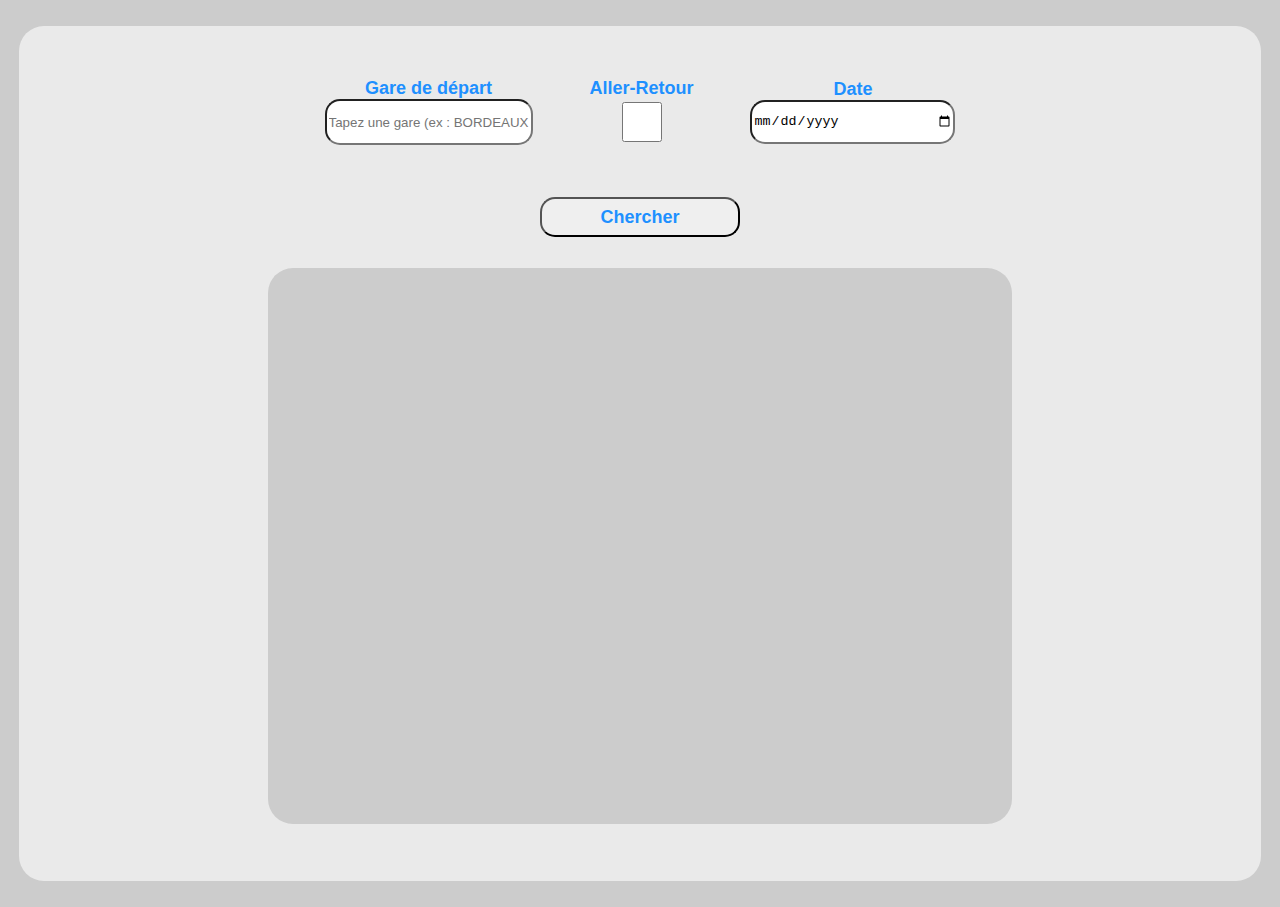
<file: index.html>
<!doctype html>
<html lang="en">
<head>
    <meta charset="UTF-8">
    <meta name="viewport"
          content="width=device-width, user-scalable=no, initial-scale=1.0, maximum-scale=1.0, minimum-scale=1.0">
    <meta http-equiv="X-UA-Compatible" content="ie=edge">
    <title>Document</title>

    <script src="./script.js" defer></script>
    <link rel="stylesheet" href="./styles.css">
</head>
<body>
    <div class="content">

        <div class="search-section">

            <div class="search-element">
                <label for="station">Gare de départ</label>
                <input class="input" id="station" list="stations" placeholder="Tapez une gare (ex : BORDEAUX ST JEAN)" autocomplete="off" />
                <datalist id="stations"></datalist>
            </div>

            <div class="search-element">
                <label>Aller-Retour</label>
                <input type="checkbox" id="checkOption" />
            </div>

            <div class="search-element">
                <label for="date">Date</label>
                <input class="input" id="date" type="date" />
            </div>


        </div>


        <button id="searchBtn">Chercher</button>

<!--        <div class="row">-->
<!--            <div class="status" id="status">Chargement des gares…</div>-->
<!--            <div class="status">API: <code>tgvmax</code></div>-->
<!--        </div>-->

        <div class="results-container">
            <ul class="results"></ul>
        </div>


    </div>

</body>
</html>
</file>
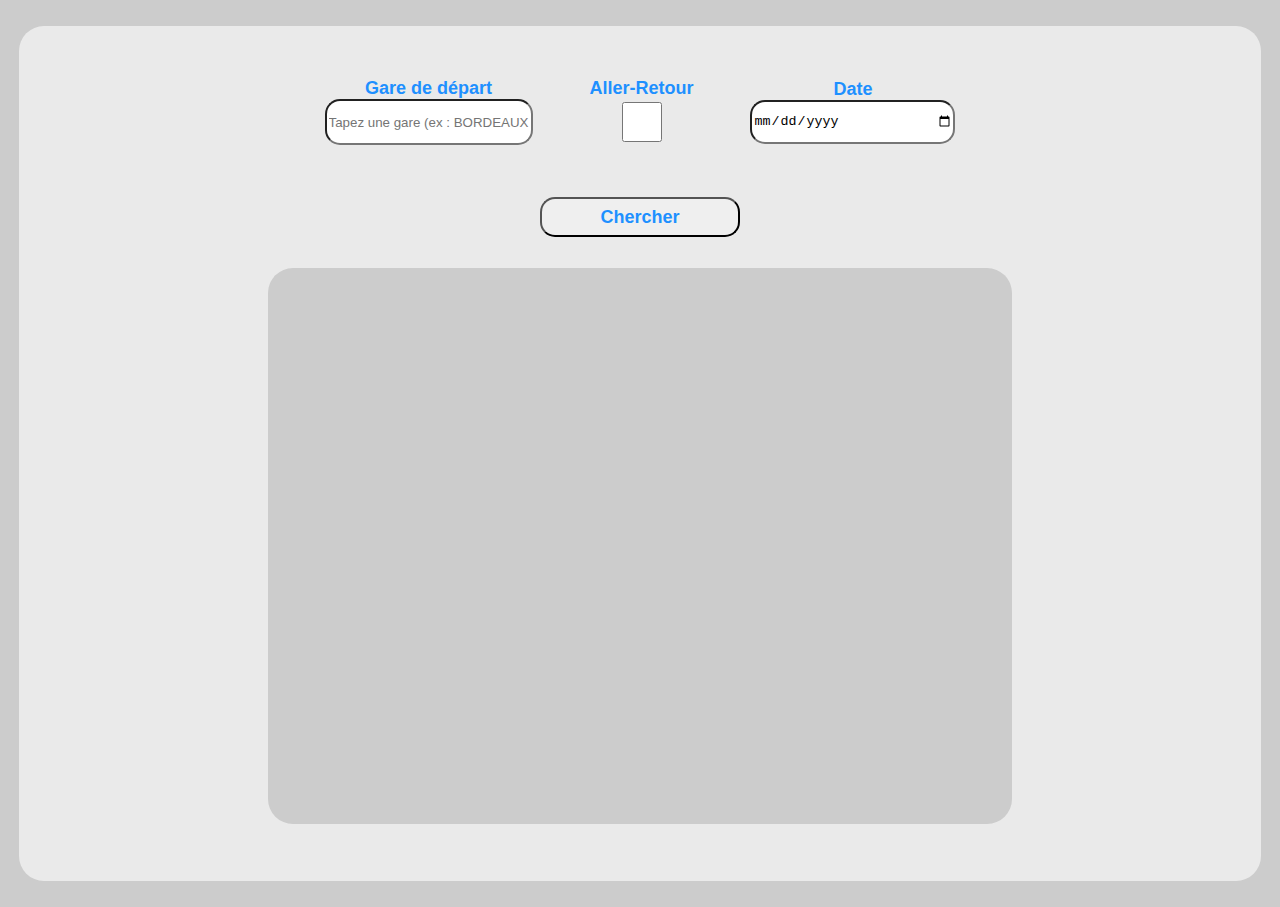
<file: index2.html>
<!doctype html>
<html lang="en">
<head>
    <meta charset="UTF-8">
    <meta name="viewport"
          content="width=device-width, user-scalable=no, initial-scale=1.0, maximum-scale=1.0, minimum-scale=1.0">
    <meta http-equiv="X-UA-Compatible" content="ie=edge">
    <title>TripPlanner</title>

    <script data-goatcounter="https://chalumo.goatcounter.com/count"
            async src="//gc.zgo.at/count.js"></script>

    <script src="./script.js" defer></script>
    <link rel="stylesheet" href="./styles.css">
</head>
<body>
    <div class="content">

        <div class="search-section">

            <div class="search-element">
                <label for="station">Gare de départ</label>
                <input class="input" id="station" list="stations" placeholder="Tapez une gare (ex : BORDEAUX ST JEAN)" autocomplete="off" />
                <datalist id="stations"></datalist>
            </div>

            <div class="search-element">
                <label>Aller-Retour</label>
                <input type="checkbox" id="checkOption" />
            </div>

            <div class="search-element">
                <label for="date">Date</label>
                <input class="input" id="date" type="date" />
            </div>


        </div>


        <button id="searchBtn">Chercher</button>

<!--        <div class="row">-->
<!--            <div class="status" id="status">Chargement des gares…</div>-->
<!--            <div class="status">API: <code>tgvmax</code></div>-->
<!--        </div>-->

        <div class="results-container">
            <ul class="results"></ul>
        </div>


    </div>

</body>
</html>
</file>
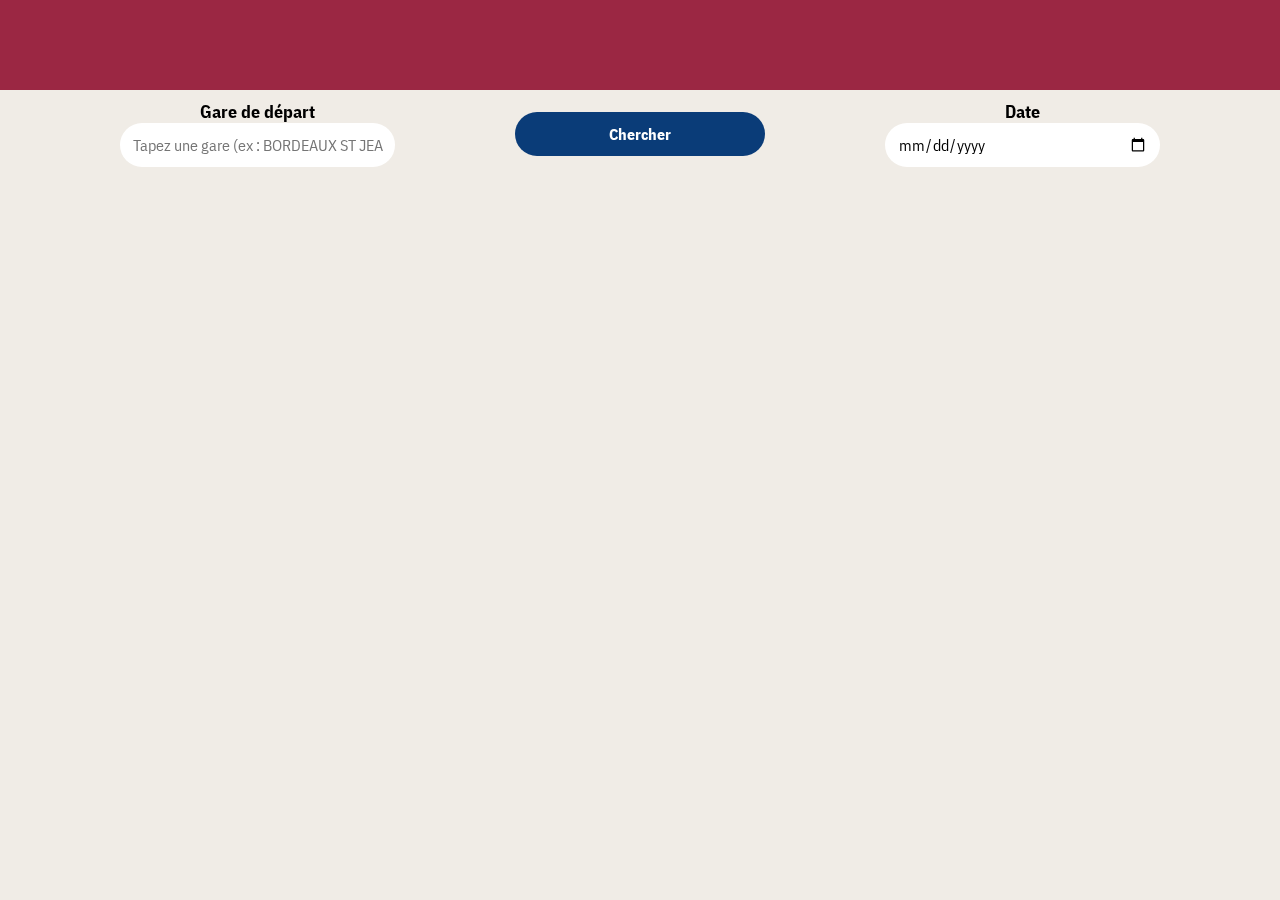
<file: plannerTool.html>
<!DOCTYPE html>
<html lang="en">
<head>
    <meta charset="UTF-8">
    <title>Planner Tool</title>
    <script src="plannerTool.js" defer></script>
    <script src="plannerTool2.js" defer></script>
    <link href="https://fonts.googleapis.com/css2?family=IBM+Plex+Sans+Condensed:wght@400;600;700&display=swap" rel="stylesheet">
    <link rel="stylesheet" href="plannerTool.css">
    <script src="manualRouting/autoCompletion.js" defer></script>

    <script data-goatcounter="https://chalumo.goatcounter.com/count"
            async src="//gc.zgo.at/count.js"></script>
</head>
<body>
    <div id="chainContainer">
        <ul id="trainChain">

        </ul>
    </div>


    <div class="search-section">

        <div class="search-element">
            <label for="station-input">Gare de départ</label>
            <input class="input" id="station-input" list="stations" placeholder="Tapez une gare (ex : BORDEAUX ST JEAN)" autocomplete="off" />
            <!--            <datalist id="stations"></datalist>-->
            <div id="error" style="color:red; font-size:0.9em;"></div>
        </div>

        <div class="search-element">
            <button id="searchBtn">Chercher</button>
        </div>

        <div class="search-element">
            <label for="date">Date</label>
            <input class="input" id="date" type="date" />
        </div>


    </div>
    <div class="grid-container">
        <ul id="results">

        </ul>
    </div>

</body>
</html>
</file>
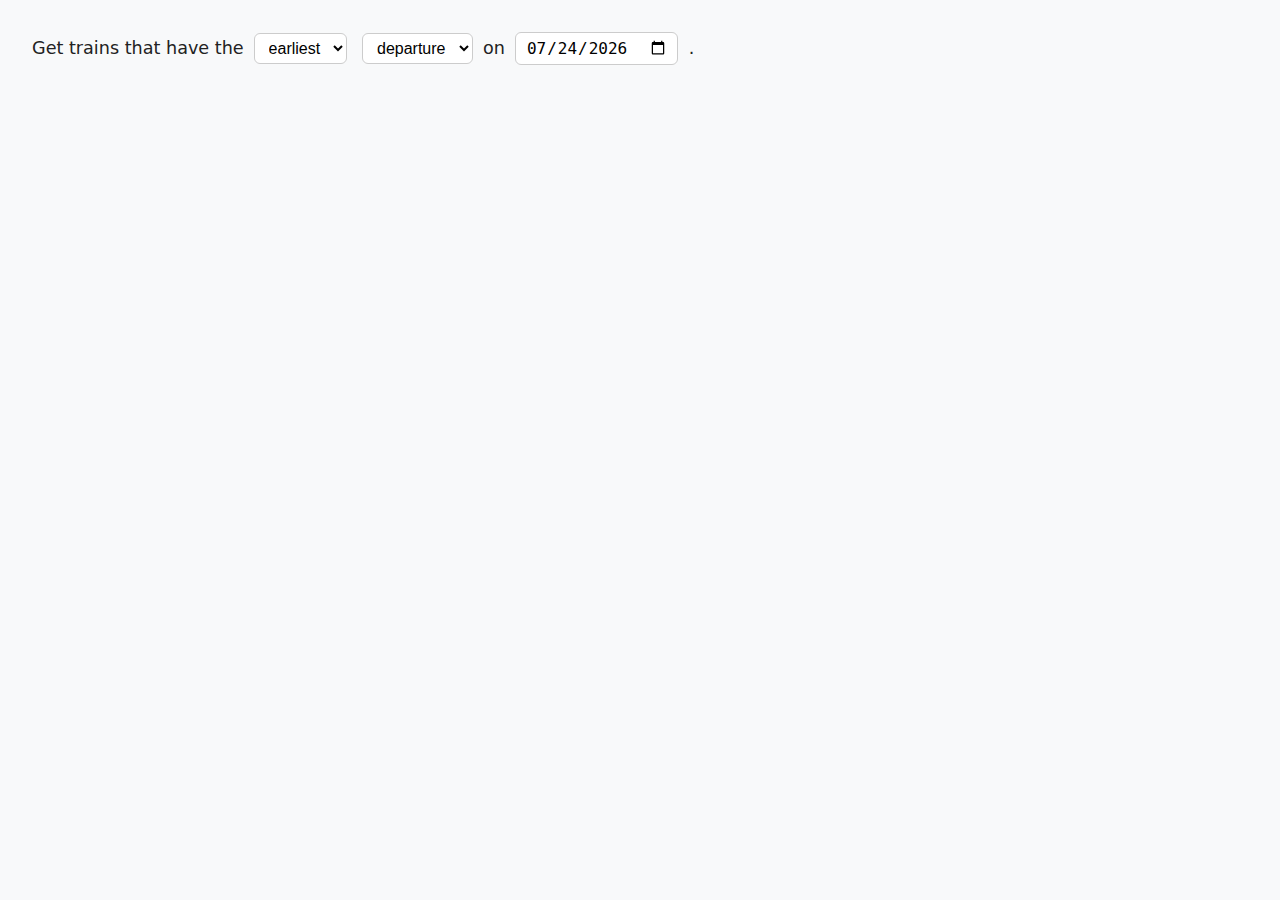
<file: TrainLookUp.html>
<!DOCTYPE html>
<html lang="en">
<head>
    <meta charset="UTF-8">
    <title>TrainLookUp</title>
    <link rel="stylesheet" href="TrainLookUp.css">
    <script src="TrainLookUp.js" defer></script>
</head>
<body>
    <p>
        Get trains that have the
        <select id="order">
            <option value="earliest">earliest</option>
            <option value="latest">latest</option>
        </select>
        <select id="target">
            <option value="departure">departure</option>
            <option value="arrival">arrival</option>
        </select>
        on
        <input type="date" id="date">
        .
    </p>

    <ul id="output"></ul>
</body>
</html>
</file>
<file: styles.css>
* {
    text-decoration: none;
    list-style-type: none;
    user-select: none;
}

body {
    background-color: #cccccc;
    display: flex;
    justify-content: center;
    align-items: center;
    height: 99vh;
}

.content {
    position: fixed;

    background-color: #eaeaea;
    width: 97vw;
    height: 95vh;
    border-radius: 25px;

    font-family: sans-serif;
    display: flex;
    flex-direction: column;
    justify-content: flex-start;
    align-items: center;
}

.search-section {
    /*border: 1px solid red;*/
    width: 60%;
    height: 20%;
    display: flex;
    justify-content: space-evenly;
    align-items: center;
}

.search-element{
    display: flex;
    flex-direction: column;
    justify-content: center;
    align-items: center;
    color: dodgerblue;
    font-weight: bold;
    font-size: large;
}

.input {
    width: 200px;
    height: 40px;
    border-radius: 15px;
}

#checkOption {
    width: 40px;
    height: 40px;

}

#searchBtn {
    width: 200px;
    height: 40px;
    border-radius: 15px;
    color: dodgerblue;
    font-weight: bold;
    font-size: large;
}

.results-container {
    /*border: 1px solid red;*/
    width: 60%;
    height: 65%;
    margin-top: 2.5%;
    overflow-y: scroll;
    display: flex;
    justify-content: flex-start;
    background-color: #cccccc;
    border-radius: 25px;
    /*align-items: center;*/
}

.selection-container {
    display: flex;
    justify-content: center;
    align-items: flex-start;
    height: fit-content;
    /*border: 1px solid red;*/
    margin-bottom: 10px;
}
.trains-container {
    width: 50%;
}
.hidden{
    display: none;
}

.results{
    width: 90%;
}

.train-destination{
    font-weight: bold;
    font-size: large;
    width: 100%;
    border: 1px solid #eaeaea;
    background-color: #eaeaea;
    border-radius: 15px;
    margin-bottom: 5px;
}

.trains-container{
    width: 50%;
    max-height: 200px;
    overflow: scroll;
    /*border: 1px solid blue*/
}

.train{
    width: 90%;
    height: 50px;
    /*border: 1px solid yellow;*/
    display: flex;
    justify-content: center;
    align-items: center;
    border-radius: 15px;
    background-color: #cccccc;
}
</file>
<file: plannerTool.css>
*{
    font-family: "IBM Plex Sans Condensed", "Arial Narrow", Arial, sans-serif;
    user-select: none;
    list-style-type: none;
    margin: 0;
    padding: 0;
    border: 0;
    font-size: 100%;
    vertical-align: baseline;
}

body{
    position: fixed;
    background-color: rgb(240, 236, 230);
}

#chainContainer {
    height: 10vh;
    /*border: 1px solid red;*/
    width: 100vw;
    display: flex;
    justify-content: center;
    align-items: center;

    background-color: rgb(155, 39, 67);
    color: white;

}

#trainChain {
    height: 80%;
    /*border: 1px solid green;*/
    display: flex;
    justify-content: flex-start;
    align-items: center;

    overflow-x: scroll;
    -ms-overflow-style: none;  /* IE and Edge */
    scrollbar-width: none;     /* Firefox */
}

#trainChain::-webkit-scrollbar {
    display: none;
}

.elementInChain{
    height: 100%;
    min-width: 50px;
    display: flex;
    justify-content: center;
    align-items: center;
    /*border: 1px solid green;*/
    font-weight: bold;
}

.stationInChain{
    min-width: 200px;
    border-radius: 20px;
    background-color: rgb(10, 60, 120);
    /*color: rgb(240, 236, 230);*/

    padding: 0 15px 0 15px;
}

.departureInChain,
.arrivalInChain{
    padding: 0 10px 0 10px;
}

.separationInChain{
    padding: 0;
}

/*background-color: rgb(240, 236, 230) beige*/
/*rgb(10, 60, 120) blue*/
/*rgb(155, 39, 67) red*/

.input,
#searchBtn {
    width: 250px;
    height: 44px;
    max-height: 44px;
    border-radius: 60px;
    background-color: white;
    padding: 0 1vw 0 1vw;
}

.stationName {
    flex: 0 0 auto;
    width: 100%;
    text-align: center;
    background: rgb(155, 39, 67);
    padding: 8px 10px;
}

.trainsList {
    flex: 1 1 auto;
    min-height: 0;
    overflow-y: auto;
    margin: 0;
    padding: 8px 10px;
    list-style: none;
    width: 100%;
    display: flex;
    flex-direction: column;
    justify-content: flex-start;
    align-items: center;
}

.train {
    background-color: white;
    color: black;
    /*background-color: rgb(155, 39, 67);*/
    margin-top: 10px;
    padding: 6px;
    border-radius: 60px;
    width: 50%;
    text-align: center;
}


@media (orientation: portrait){

    #chainContainer{
        height: 10vw;
    }

    .search-section{
        width: 100%;
        height: 30vw;
        /*border: 1px solid red;*/
        display: flex;
        flex-direction: column;
        justify-content: center;
        align-items: center;
    }

    .search-element{
        display: flex;
        flex-direction: column;
        justify-content: center;
        align-items: flex-start;
        margin-top: 10px;
    }

    .input,
    #searchBtn{
        /*text-align: center;*/
        width: 80vw;
        min-height: 7vw;
    }

    #searchBtn{
        width: 82vw;
    }

    label{
        display: none;
    }


    .grid-container {
        width: 100vw;
        position: fixed;
        top: 40vw;
        left: 0;
        /*flex: 0 0 auto;*/
        height: 80vh;
        overflow-y: scroll;
    }

    #results {
        height: fit-content;
        width: 100%;
        /*border: 1px solid green;*/
        display: flex;
        flex-direction: column;
        justify-content: center;
        align-items: center;

        padding: 0;
        margin: 0;
        list-style: none;
    }

    .stationLi {
        margin-top: 20px;
        height: 250px;
        width: 80%;
        background: #0a3c78;
        color: #f0ece6;
        display: flex;
        flex-direction: column;
        align-items: center;
        justify-content: flex-start;
        border-radius: 12px;
        overflow: hidden;
        font-size: larger;
    }

}

@media (orientation: landscape) {

    .search-section {
        margin: 10px 0;
        display: flex;
        justify-content: space-evenly;
        align-items: center;

    }

    .search-element {
        /*border: 1px solid green;*/
        display: flex;
        flex-direction: column;
        justify-content: center;
        align-items: center;
    }

    /*.input{*/
    /*    padding: 0 10px 0 10px;*/
    /*}*/

    #searchBtn {
        background-color: rgb(10, 60, 120);
        color: white;
        font-weight: bold;
    }

    label {
        font-weight: bold;
        font-size: large;
    }


    .grid-container {
        height: 80vh; /* or any fixed height */
        overflow-y: auto; /* vertical scroll when content overflows */
    }

    #results {
        display: grid;
        grid-template-columns: repeat(2, 40%); /* two columns, each 40% */
        justify-content: center;
        gap: 20px 6.6%;
        list-style: none;
        padding: 20px;
        margin: 0;
    }

    .stationLi {
        height: 30vh;
        background: #0a3c78;
        /*background-color: rgb(155, 39, 67);*/
        color: #f0ece6;
        display: flex;
        flex-direction: column;
        align-items: center;
        justify-content: flex-start;
        border-radius: 12px;
        overflow: hidden;
        /*overflow-y: scroll;*/
    }

    .train:hover {
        cursor: pointer;
    }
}
</file>
<file: TrainLookUp.css>
body {
    font-family: system-ui, sans-serif;
    background: #f8f9fa;
    color: #222;
    margin: 2rem;
}

p {
    font-size: 1.1rem;
    margin-bottom: 1.5rem;
}

select,
input[type="date"] {
    padding: 0.3rem 0.6rem;
    font-size: 1rem;
    border: 1px solid #ccc;
    border-radius: 6px;
    margin: 0 0.3rem;
    background: white;
    cursor: pointer;
}

select:focus,
input[type="date"]:focus {
    border-color: #0078d7;
    outline: none;
    box-shadow: 0 0 0 2px rgba(0, 120, 215, 0.2);
}

ul#output {
    list-style: none;
    padding: 0;
    margin: 0;
}

.Train {
    display: flex;
    align-items: center;
    gap: 0.4rem;
    padding: 0.8rem 1rem;
    margin-bottom: 0.6rem;
    border: 1px solid #ddd;
    border-radius: 8px;
    background: #fff;
    transition: box-shadow 0.2s ease;
}

.Train:hover {
    box-shadow: 0 4px 10px rgba(0, 0, 0, 0.08);
}

.stationAndTime {
    font-weight: bold;
    color: #0078d7;
}

.stationName {
    font-size: 0.95rem;
    color: #444;
}
</file>
